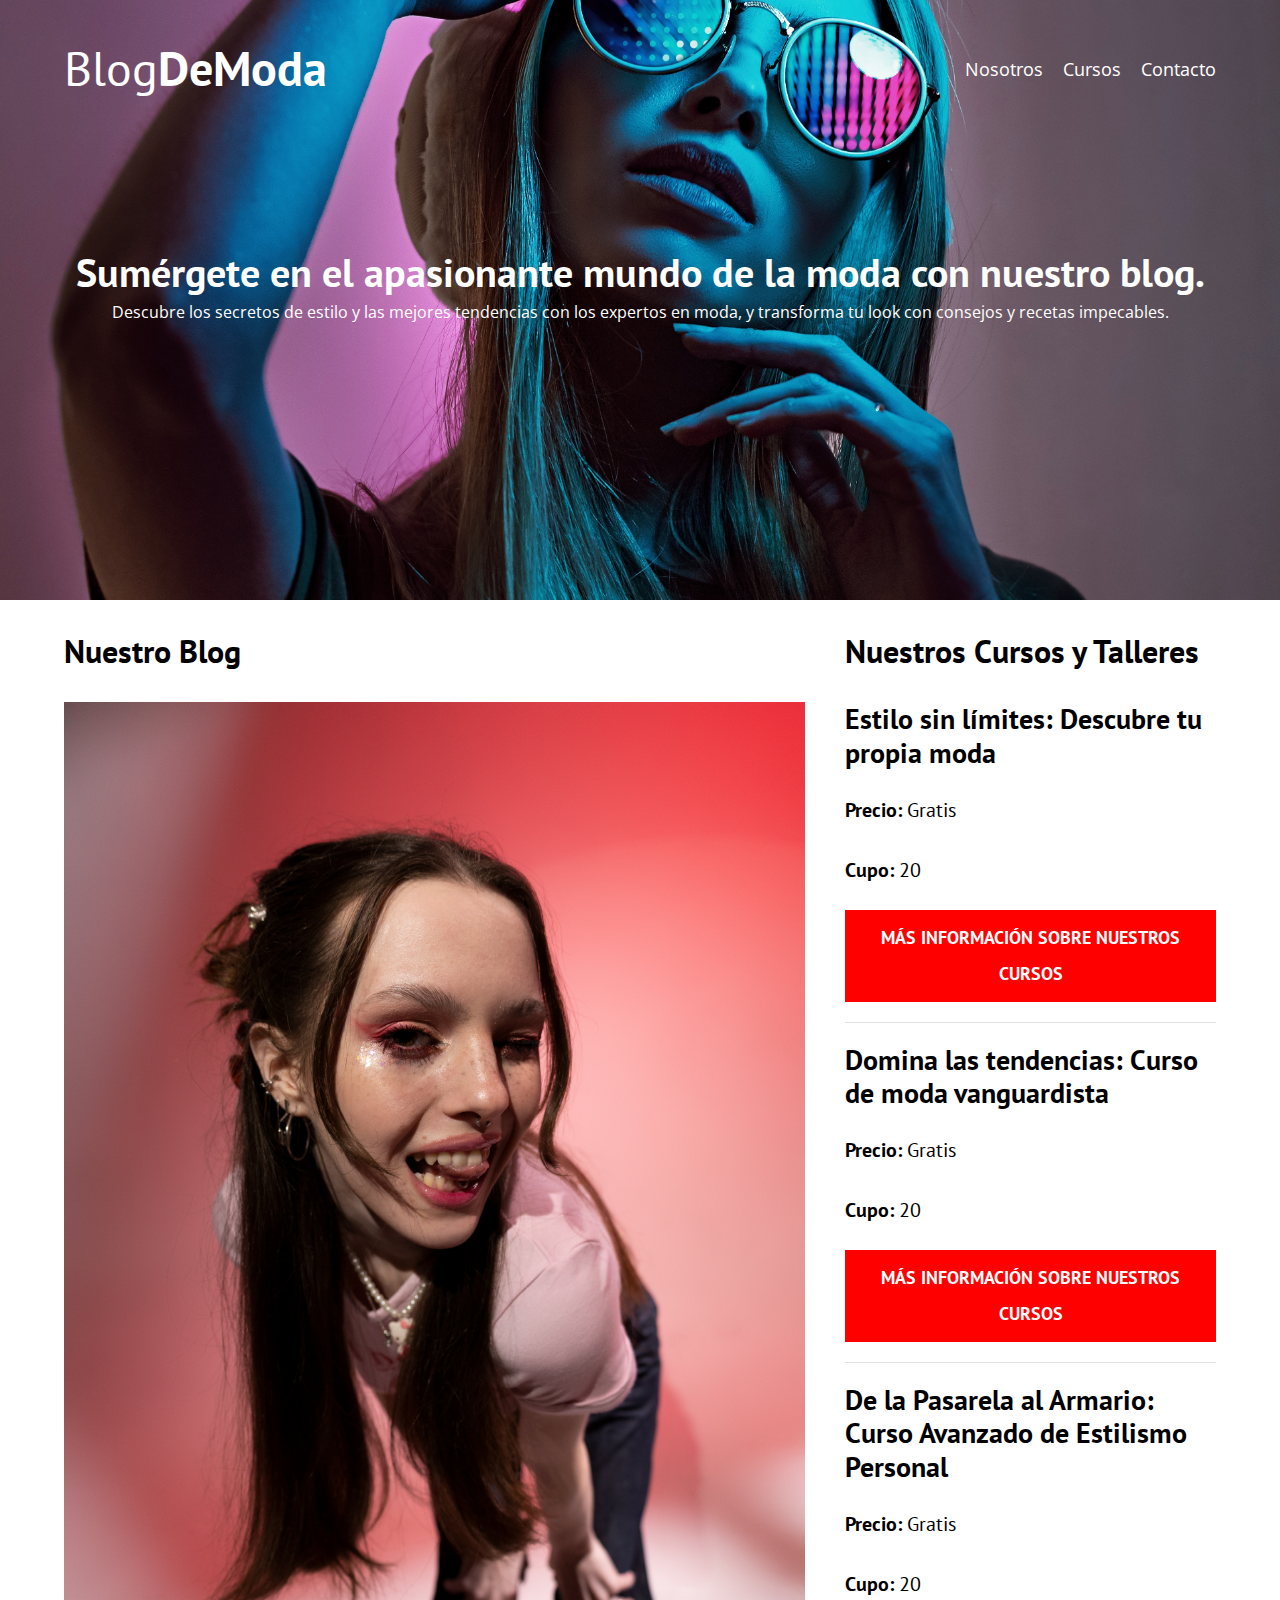
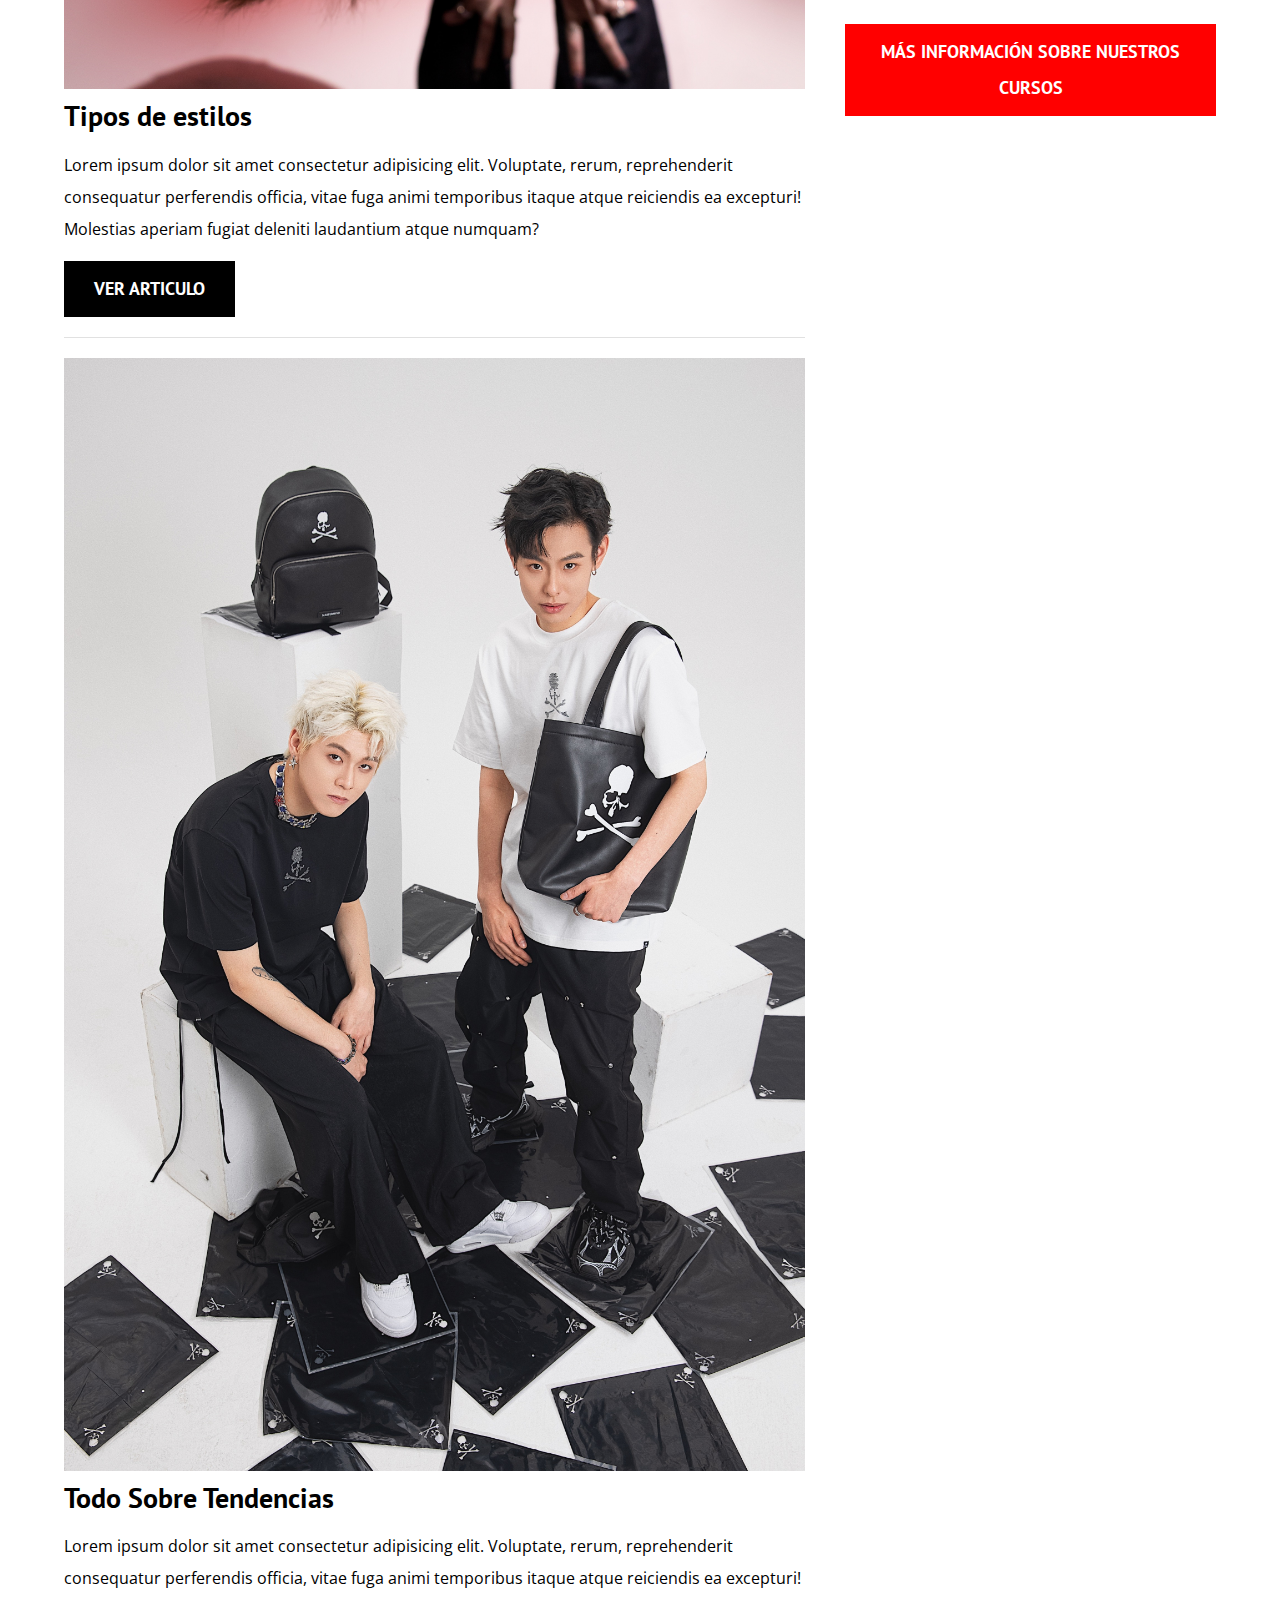
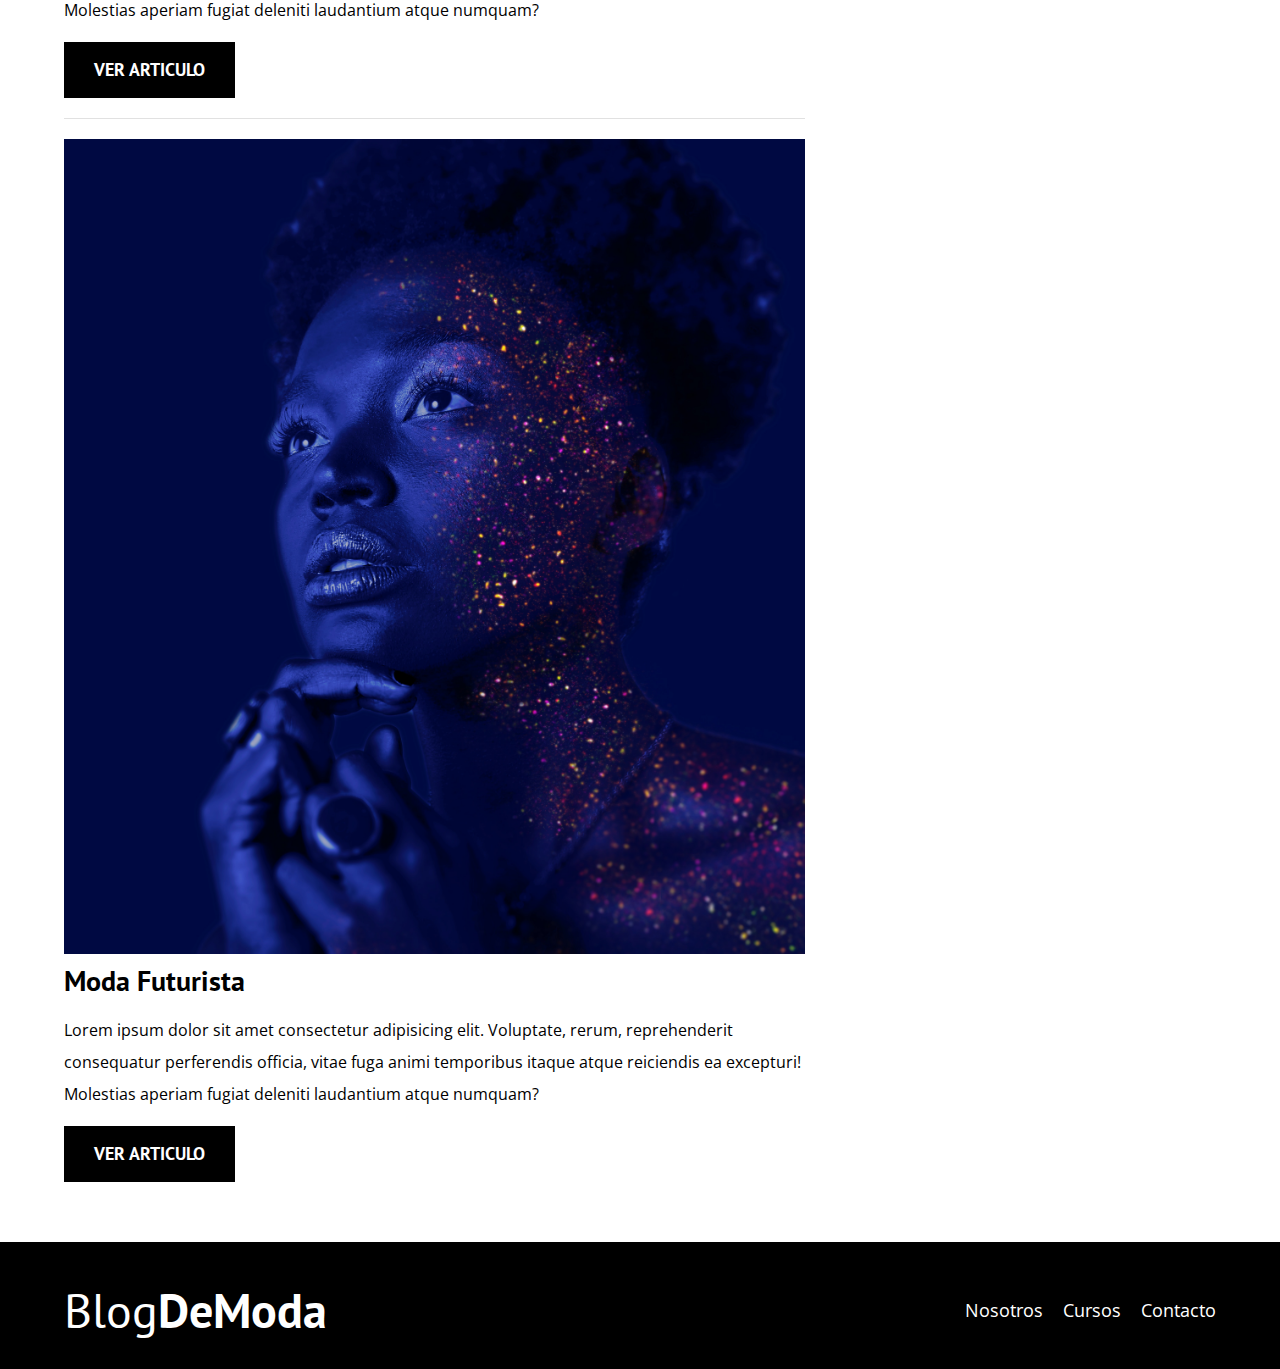
<file: index.html>
<!DOCTYPE html>
<html lang="en">

<head>
    <meta charset="UTF-8">
    <meta name="viewport" content="width=device-width, initial-scale=1.0">
    <title>BlogDeModa</title>
    <meta name="description" content="Página web de blog de moda">
    <link rel="prefetch" href="nosotros.html" as="document">
    <link rel="preload" href="css/normalize.css" as="style">
    <link rel="stylesheet" href="css/normalize.css">

    <link rel="preload"
        href="https://fonts.googleapis.com/css2?family=Open+Sans&family=PT+Sans:wght@400;700&display=swap"
        crossorigin="crossorigin" as="font">
    <link href="https://fonts.googleapis.com/css2?family=Open+Sans&family=PT+Sans:wght@400;700&display=swap"
        rel="stylesheet">

    <link rel="preload" href="css/style.css" as="style">
    <link rel="stylesheet" href="css/style.css">
</head>

<body>

    <header class="header">

        <div class="contenedor">
            <div class="barra">
                <a class="logo" href="index.html">
                    <h1 class="logo__nombre no-margin centrar-texto">Blog<span class="logo__bold">DeModa</span></h1>
                </a>

                <nav class="navegacion">
                    <a href="nosotros.html" class="navegacion__enlace">Nosotros</a>
                    <a href="cursos.html" class="navegacion__enlace">Cursos</a>
                    <a href="contacto.html" class="navegacion__enlace">Contacto</a>
                </nav>
            </div>
        </div>

        <div class="header__texto">
            <h2 class="no-margin">Sumérgete en el apasionante mundo de la moda con nuestro blog.</h2>
            <p class="no-margin"> Descubre los secretos de estilo y las mejores tendencias con los expertos en moda, y
                transforma tu look con consejos y recetas impecables.</p>
        </div>
    </header>

    <div class="contenedor contenido-principal">
        <main class="blog">
            <h3>Nuestro Blog</h3>

            <article class="entrada">
                <div class="entrada__imagen">
                    <picture>
                        <img loading="lazy" src="imgmoda/moda1.jpg" alt="imagen blog">
                    </picture>
                </div>

                <div class="entrada__contenido">
                    <h4 class="no-margin">Tipos de estilos</h4>
                    <p>Lorem ipsum dolor sit amet consectetur adipisicing elit. Voluptate, rerum, reprehenderit
                        consequatur perferendis officia, vitae fuga animi temporibus itaque atque reiciendis ea
                        excepturi! Molestias aperiam fugiat deleniti laudantium atque numquam?</p>
                    <a href="entrada.html" class="boton boton--primario">Ver Articulo</a>
                </div>
            </article>

            <article class="entrada">
                <div class="entrada__imagen">
                    <picture>
                        <img loading="lazy" src="imgmoda/moda2.jpg" alt="imagen blog">
                    </picture>
                </div>

                <div class="entrada__contenido">
                    <h4 class="no-margin">Todo Sobre Tendencias</h4>
                    <p>Lorem ipsum dolor sit amet consectetur adipisicing elit. Voluptate, rerum, reprehenderit
                        consequatur perferendis officia, vitae fuga animi temporibus itaque atque reiciendis ea
                        excepturi! Molestias aperiam fugiat deleniti laudantium atque numquam?</p>
                    <a href="entrada.html" class="boton boton--primario">Ver Articulo</a>
                </div>
            </article>

            <article class="entrada">
                <div class="entrada__imagen">
                    <picture>
                        <img loading="lazy" src="imgmoda/moda3.jpg" alt="imagen blog">
                    </picture>
                </div>

                <div class="entrada__contenido">
                    <h4 class="no-margin">Moda Futurista</h4>
                    <p>Lorem ipsum dolor sit amet consectetur adipisicing elit. Voluptate, rerum, reprehenderit
                        consequatur perferendis officia, vitae fuga animi temporibus itaque atque reiciendis ea
                        excepturi! Molestias aperiam fugiat deleniti laudantium atque numquam?</p>
                    <a href="entrada.html" class="boton boton--primario">Ver Articulo</a>
                </div>
            </article>
        </main>
        <aside class="sidebar">
            <h3>Nuestros Cursos y Talleres</h3>

            <ul class="cursos no-padding">
                <li class="widget-curso">
                    <h4 class="no-margin">Estilo sin límites: Descubre tu propia moda</h4>
                    <p class="widget-curso__label">Precio:
                        <span class="widget-curso__info">Gratis</span>
                    </p>
                    <p class="widget-curso__label">Cupo:
                        <span class="widget-curso__info">20</span>
                    </p>
                    <a href="entrada.html" class="boton boton--secundario">Más Información sobre nuestros cursos</a>
                </li>

                <li class="widget-curso">
                    <h4 class="no-margin">Domina las tendencias: Curso de moda vanguardista</h4>
                    <p class="widget-curso__label">Precio:
                        <span class="widget-curso__info">Gratis</span>
                    </p>
                    <p class="widget-curso__label">Cupo:
                        <span class="widget-curso__info">20</span>
                    </p>
                    <a href="entrada.html" class="boton boton--secundario">Más Información sobre nuestros cursos</a>
                </li>

                <li class="widget-curso">
                    <h4 class="no-margin">De la Pasarela al Armario: Curso Avanzado de Estilismo Personal</h4>
                    <p class="widget-curso__label">Precio:
                        <span class="widget-curso__info">Gratis</span>
                    </p>
                    <p class="widget-curso__label">Cupo:
                        <span class="widget-curso__info">20</span>
                    </p>
                    <a href="entrada.html" class="boton boton--secundario">Más Información sobre nuestros cursos</a>
                </li>


            </ul>
        </aside>
    </div>

    <footer class="footer">
        <div class="contenedor">
            <div class="barra">
                <a class="logo" href="index.html">
                    <h1 class="logo__nombre no-margin centrar-texto">Blog<span class="logo__bold">DeModa</span></h1>
                </a>

                <nav class="navegacion">
                    <a href="nosotros.html" class="navegacion__enlace">Nosotros</a>
                    <a href="cursos.html" class="navegacion__enlace">Cursos</a>
                    <a href="contacto.html" class="navegacion__enlace">Contacto</a>
                </nav>
            </div>
        </div>
    </footer>

    <script src="js/modernizr.js"></script>
</body>

</html>
</file>
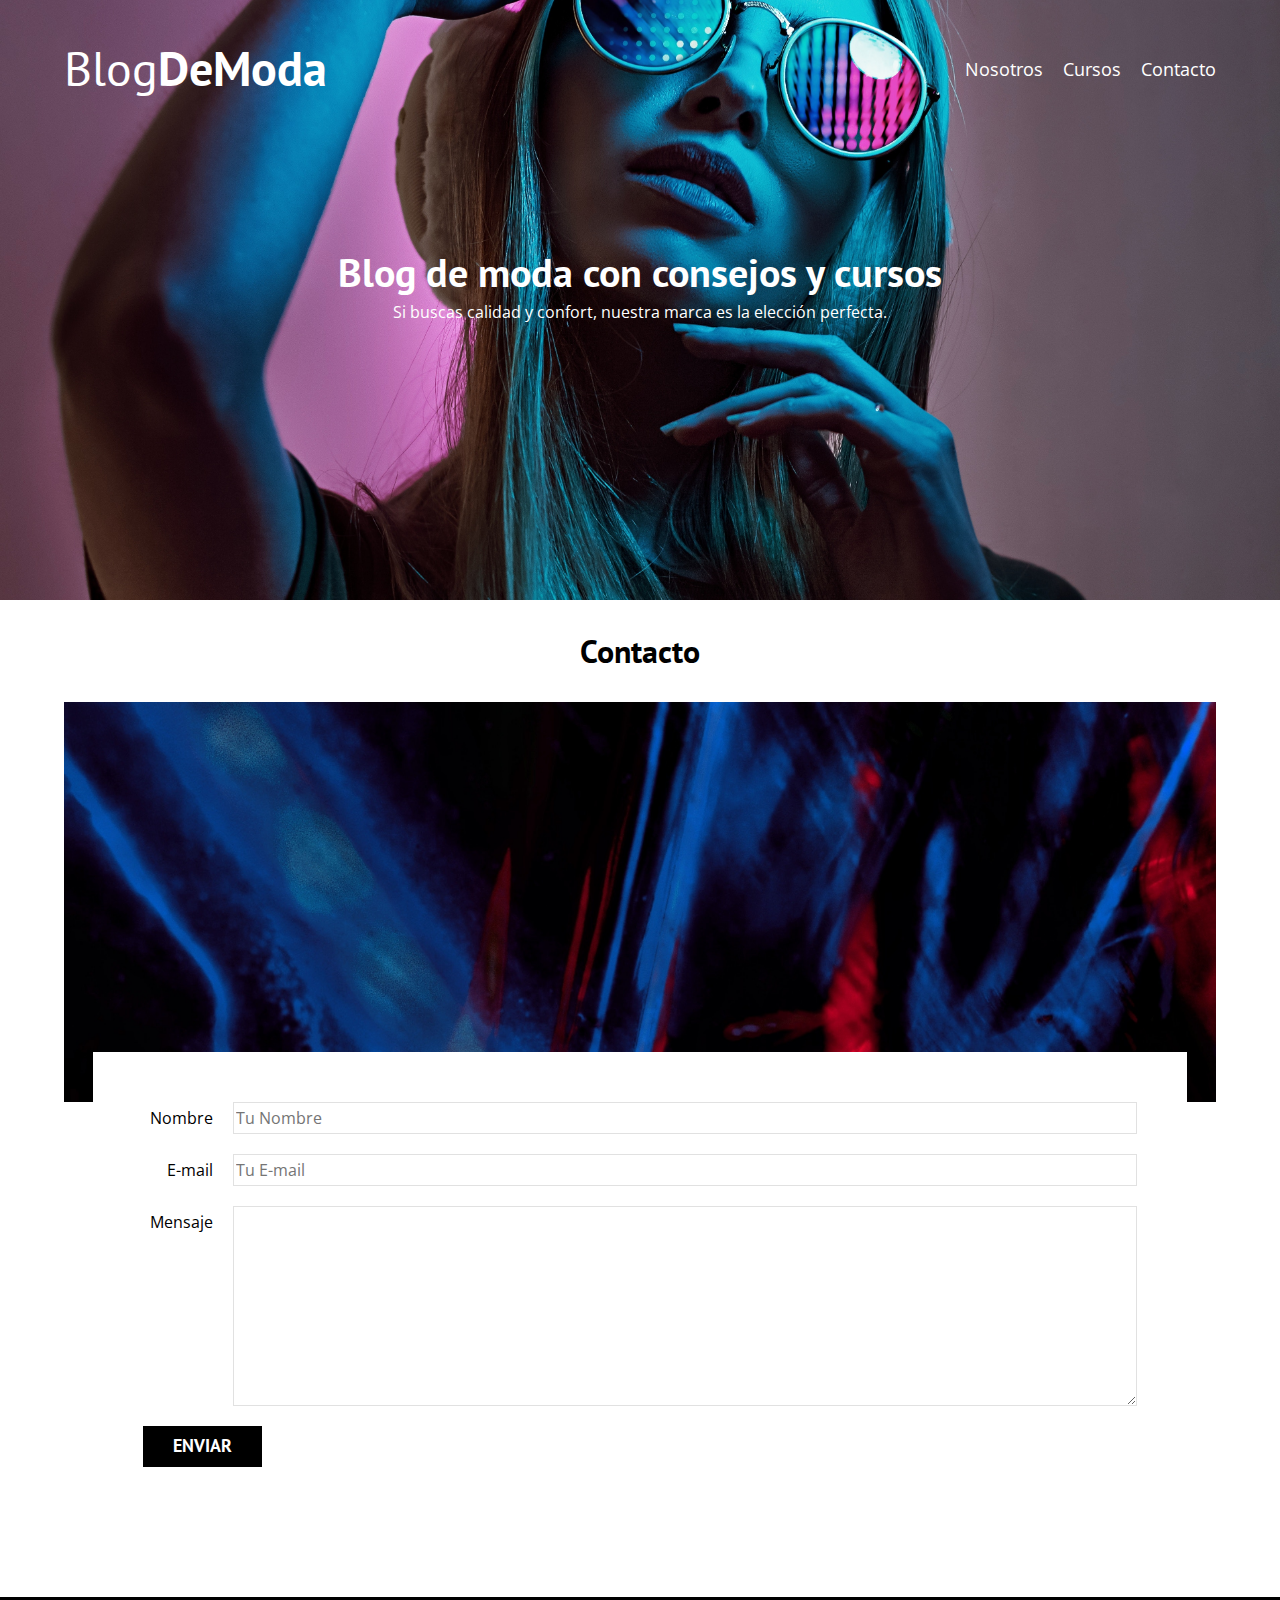
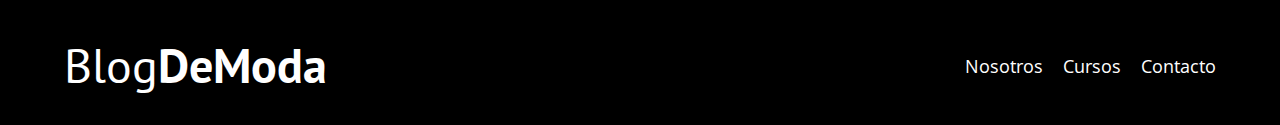
<file: contacto.html>
<!DOCTYPE html>
<html lang="en">
<head>
    <meta charset="UTF-8">
    <meta name="viewport" content="width=device-width, initial-scale=1.0">
    <title>BlogDeModa</title>
    <link rel="stylesheet" href="css/normalize.css">
    <link href="https://fonts.googleapis.com/css2?family=Open+Sans&family=PT+Sans:wght@400;700&display=swap" rel="stylesheet">
    <link rel="stylesheet" href="css/style.css">
</head>
<body>

    <header class="header">

        <div class="contenedor">
            <div class="barra">
                <a class="logo" href="index.html">
                    <h1 class="logo__nombre no-margin centrar-texto">Blog<span class="logo__bold">DeModa</span></h1>
                </a>

                <nav class="navegacion">
                    <a href="nosotros.html" class="navegacion__enlace">Nosotros</a>
                    <a href="cursos.html" class="navegacion__enlace">Cursos</a>
                    <a href="contacto.html" class="navegacion__enlace">Contacto</a>
                </nav>
            </div>
        </div>

        <div class="header__texto">
            <h2 class="no-margin">Blog de moda con consejos y cursos</h2>
            <p class="no-margin">Si buscas calidad y confort, nuestra marca es la elección perfecta.</p>
        </div>
    </header>

    <main class="contenedor">
        <h3 class="centrar-texto">Contacto</h3>

        <div class="contacto-bg"></div>

        <form class="formulario">
            <div class="campo">
                <label class="campo__label" for="nombre">Nombre</label>
                <input 
                    class="campo__field"
                    type="text" 
                    placeholder="Tu Nombre" 
                    id="nombre"
                >
            </div>
            <div class="campo">
                <label class="campo__label" for="email">E-mail</label>
                <input 
                    class="campo__field"
                    type="email" 
                    placeholder="Tu E-mail" 
                    id="email"
                >
            </div>
            <div class="campo">
                <label class="campo__label" for="mensaje">Mensaje</label>
                <textarea 
                    class="campo__field campo__field--textarea"
                    id="mensaje"
                ></textarea>
            </div>

            <div class="campo">
                <input type="submit" value="Enviar" class="boton boton--primario">
            </div>
        </form>

        
    </main>

    <footer class="footer">
        <div class="contenedor">
            <div class="barra">
                <a class="logo" href="index.html">
                    <h1 class="logo__nombre no-margin centrar-texto">Blog<span class="logo__bold">DeModa</span></h1>
                </a>

                <nav class="navegacion">
                    <a href="nosotros.html" class="navegacion__enlace">Nosotros</a>
                    <a href="cursos.html" class="navegacion__enlace">Cursos</a>
                    <a href="contacto.html" class="navegacion__enlace">Contacto</a>
                </nav>
            </div>
        </div>
    </footer>
    <script src="js/modernizr.js"></script>
</body>
</html>
</file>
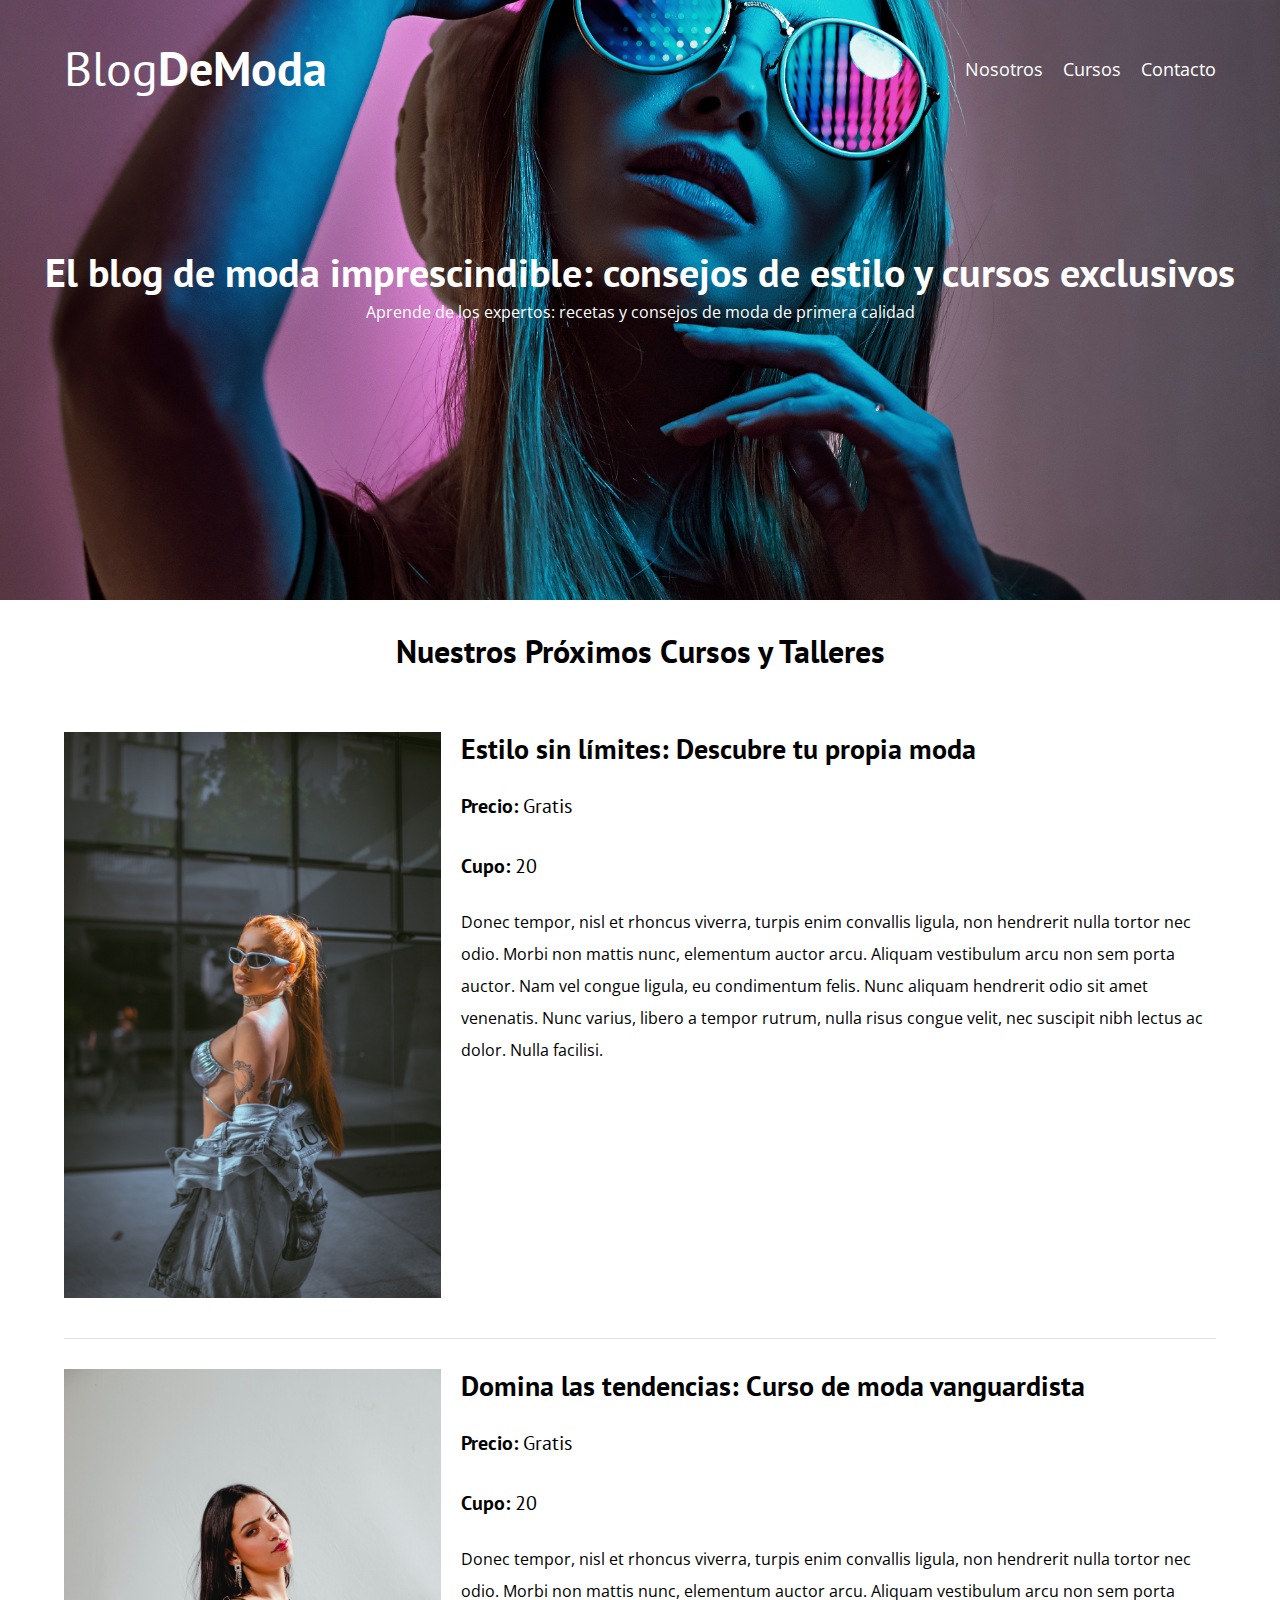
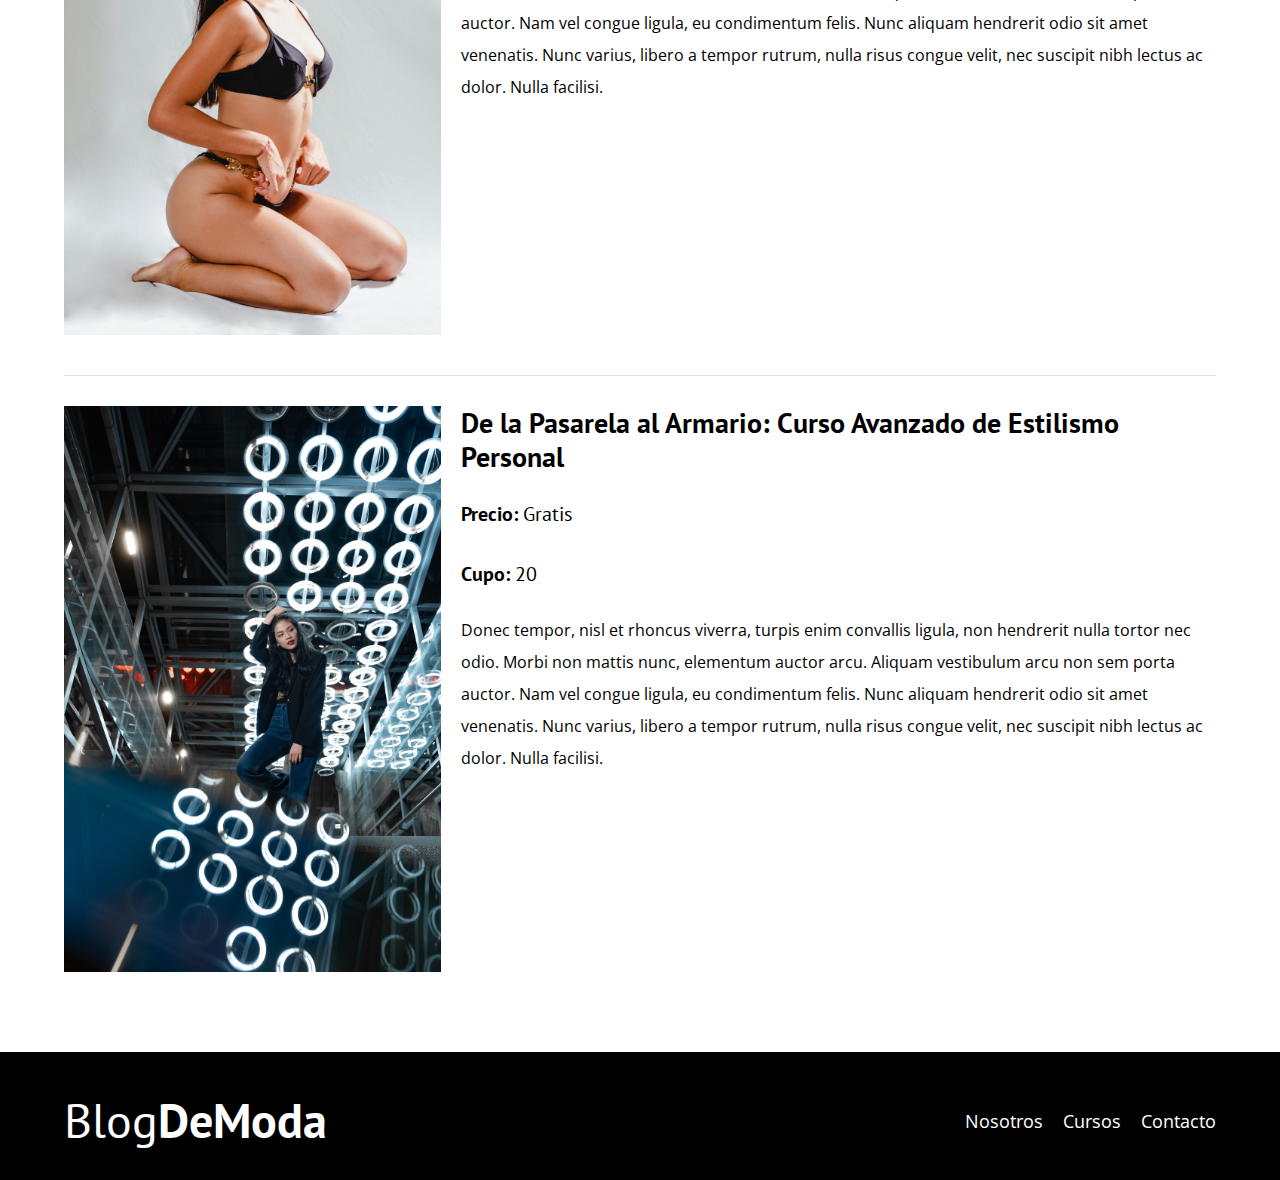
<file: cursos.html>
<!DOCTYPE html>
<html lang="en">

<head>
    <meta charset="UTF-8">
    <meta name="viewport" content="width=device-width, initial-scale=1.0">
    <title>BlogDeModa</title>
    <link rel="stylesheet" href="css/normalize.css">
    <link href="https://fonts.googleapis.com/css2?family=Open+Sans&family=PT+Sans:wght@400;700&display=swap"
        rel="stylesheet">
    <link rel="stylesheet" href="css/style.css">
</head>

<body>

    <header class="header">

        <div class="contenedor">
            <div class="barra">
                <a class="logo" href="index.html">
                    <h1 class="logo__nombre no-margin centrar-texto">Blog<span class="logo__bold">DeModa</span></h1>
                </a>

                <nav class="navegacion">
                    <a href="nosotros.html" class="navegacion__enlace">Nosotros</a>
                    <a href="cursos.html" class="navegacion__enlace">Cursos</a>
                    <a href="contacto.html" class="navegacion__enlace">Contacto</a>
                </nav>
            </div>
        </div>

        <div class="header__texto">
            <h2 class="no-margin">El blog de moda imprescindible: consejos de estilo y cursos exclusivos</h2>
            <p class="no-margin">Aprende de los expertos: recetas y consejos de moda de primera calidad</p>
        </div>
    </header>

    <main class="contenedor">
        <h3 class="centrar-texto">Nuestros Próximos Cursos y Talleres</h3>

        <div class="curso">
            <div class="curso__imagen">
                <img src="imgmoda/Curso1moda.jpg" alt="Imagen del curso">
            </div>
            <div class="curso__informacion">
                <h4 class="no-margin">Estilo sin límites: Descubre tu propia moda</h4>
                <p class="curso__label">Precio:
                    <span class="curso__info">Gratis</span>
                </p>
                <p class="curso__label">Cupo:
                    <span class="curso__info">20</span>
                </p>
                <p class="curso__descripcion">
                    Donec tempor, nisl et rhoncus viverra, turpis enim convallis ligula, non hendrerit nulla tortor nec
                    odio. Morbi non mattis nunc, elementum auctor arcu. Aliquam vestibulum arcu non sem porta auctor.
                    Nam vel congue ligula, eu condimentum felis. Nunc aliquam hendrerit odio sit amet venenatis. Nunc
                    varius, libero a tempor rutrum, nulla risus congue velit, nec suscipit nibh lectus ac dolor. Nulla
                    facilisi.
                </p>
            </div> <!--.curso-informacion-->
        </div> <!--.curso -->

        <div class="curso">
            <div class="curso__imagen">
                <img src="imgmoda/Curso2moda.jpg" alt="Imagen del curso">
            </div>
            <div class="curso__informacion">
                <h4 class="no-margin">Domina las tendencias: Curso de moda vanguardista</h4>
                <p class="curso__label">Precio:
                    <span class="curso__info">Gratis</span>
                </p>
                <p class="curso__label">Cupo:
                    <span class="curso__info">20</span>
                </p>
                <p class="curso__descripcion">
                    Donec tempor, nisl et rhoncus viverra, turpis enim convallis ligula, non hendrerit nulla tortor nec
                    odio. Morbi non mattis nunc, elementum auctor arcu. Aliquam vestibulum arcu non sem porta auctor.
                    Nam vel congue ligula, eu condimentum felis. Nunc aliquam hendrerit odio sit amet venenatis. Nunc
                    varius, libero a tempor rutrum, nulla risus congue velit, nec suscipit nibh lectus ac dolor. Nulla
                    facilisi.
                </p>
            </div> <!--.curso-informacion-->
        </div> <!--.curso -->

        <div class="curso">
            <div class="curso__imagen">
                <img src="imgmoda/Curso3moda.jpg" alt="Imagen del curso">
            </div>
            <div class="curso__informacion">
                <h4 class="no-margin">De la Pasarela al Armario: Curso Avanzado de Estilismo Personal</h4>
                <p class="curso__label">Precio:
                    <span class="curso__info">Gratis</span>
                </p>
                <p class="curso__label">Cupo:
                    <span class="curso__info">20</span>
                </p>
                <p class="curso__descripcion">
                    Donec tempor, nisl et rhoncus viverra, turpis enim convallis ligula, non hendrerit nulla tortor nec
                    odio. Morbi non mattis nunc, elementum auctor arcu. Aliquam vestibulum arcu non sem porta auctor.
                    Nam vel congue ligula, eu condimentum felis. Nunc aliquam hendrerit odio sit amet venenatis. Nunc
                    varius, libero a tempor rutrum, nulla risus congue velit, nec suscipit nibh lectus ac dolor. Nulla
                    facilisi.
                </p>
            </div> <!--.curso-informacion-->
        </div> <!--.curso -->


    </main>

    <footer class="footer">
        <div class="contenedor">
            <div class="barra">
                <a class="logo" href="index.html">
                    <h1 class="logo__nombre no-margin centrar-texto">Blog<span class="logo__bold">DeModa</span></h1>
                </a>

                <nav class="navegacion">
                    <a href="nosotros.html" class="navegacion__enlace">Nosotros</a>
                    <a href="cursos.html" class="navegacion__enlace">Cursos</a>
                    <a href="contacto.html" class="navegacion__enlace">Contacto</a>
                </nav>
            </div>
        </div>
    </footer>
    <script src="js/modernizr.js"></script>
</body>

</html>
</file>
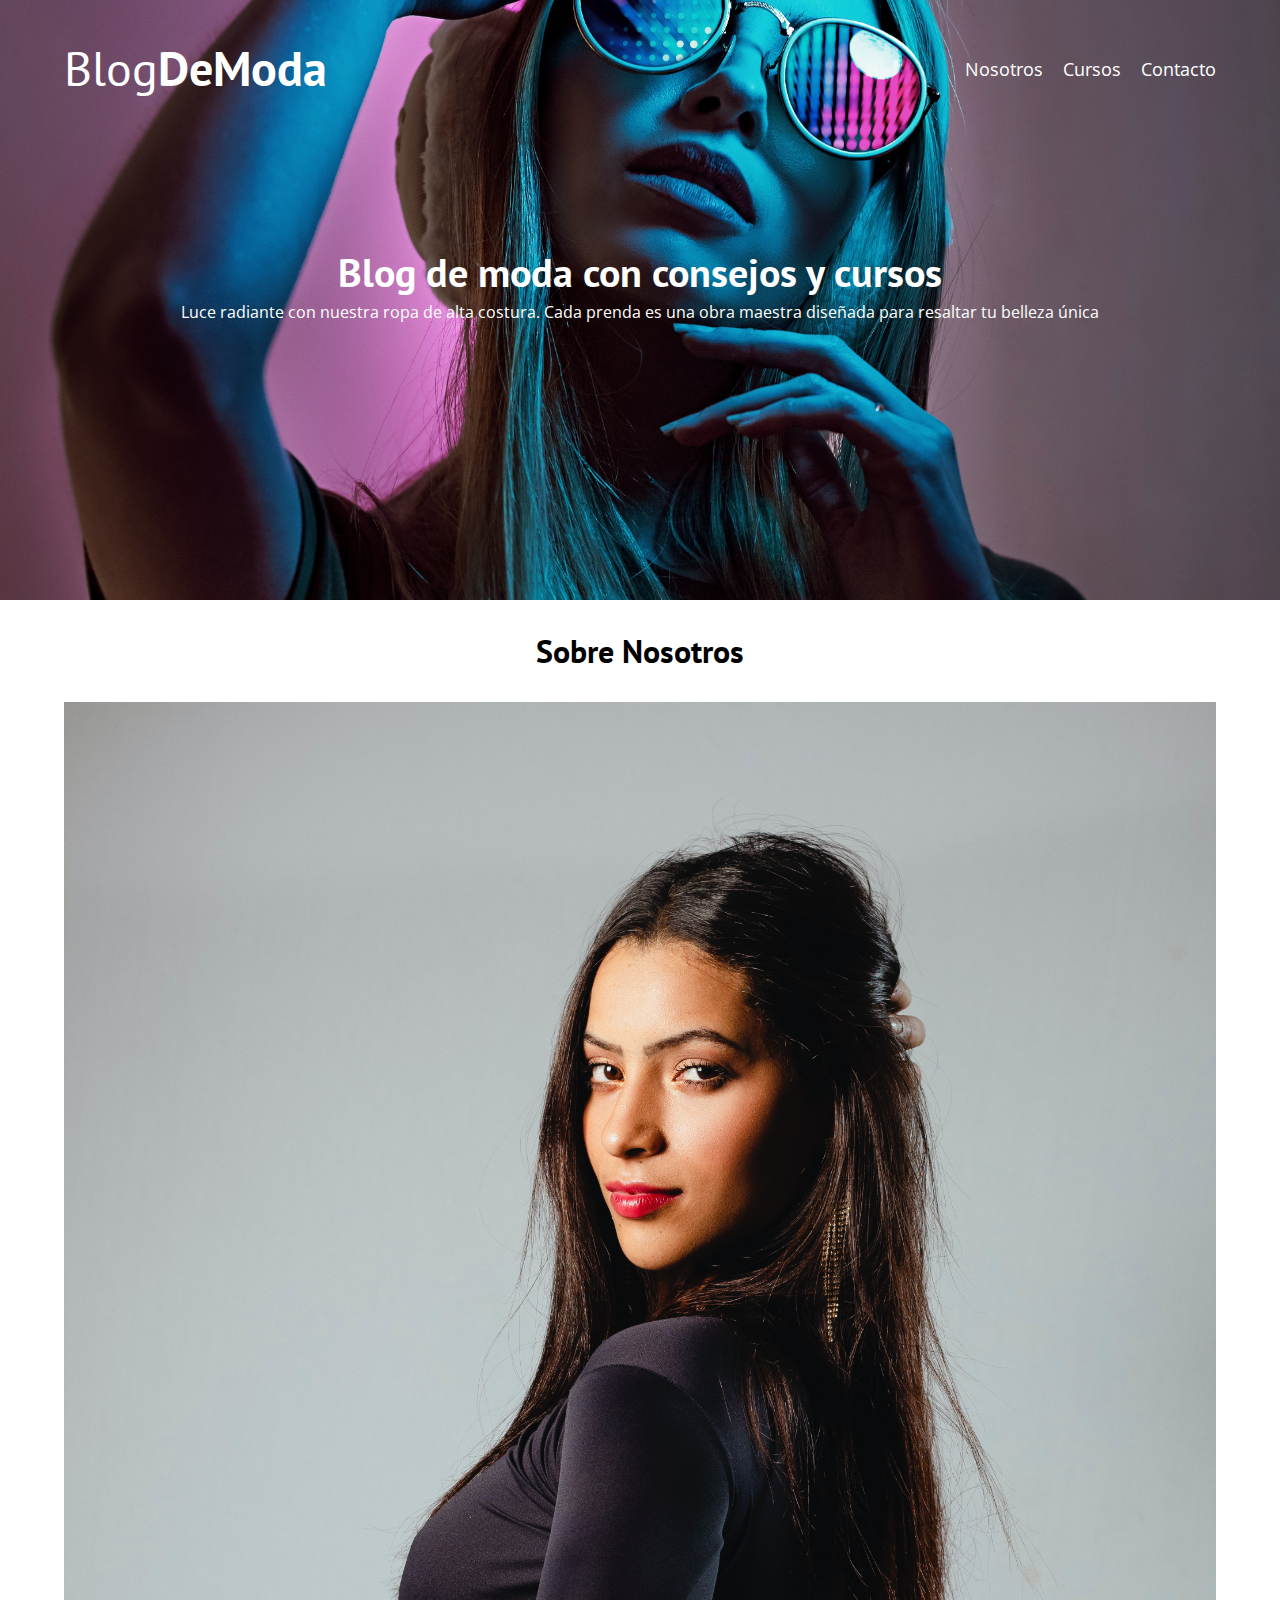
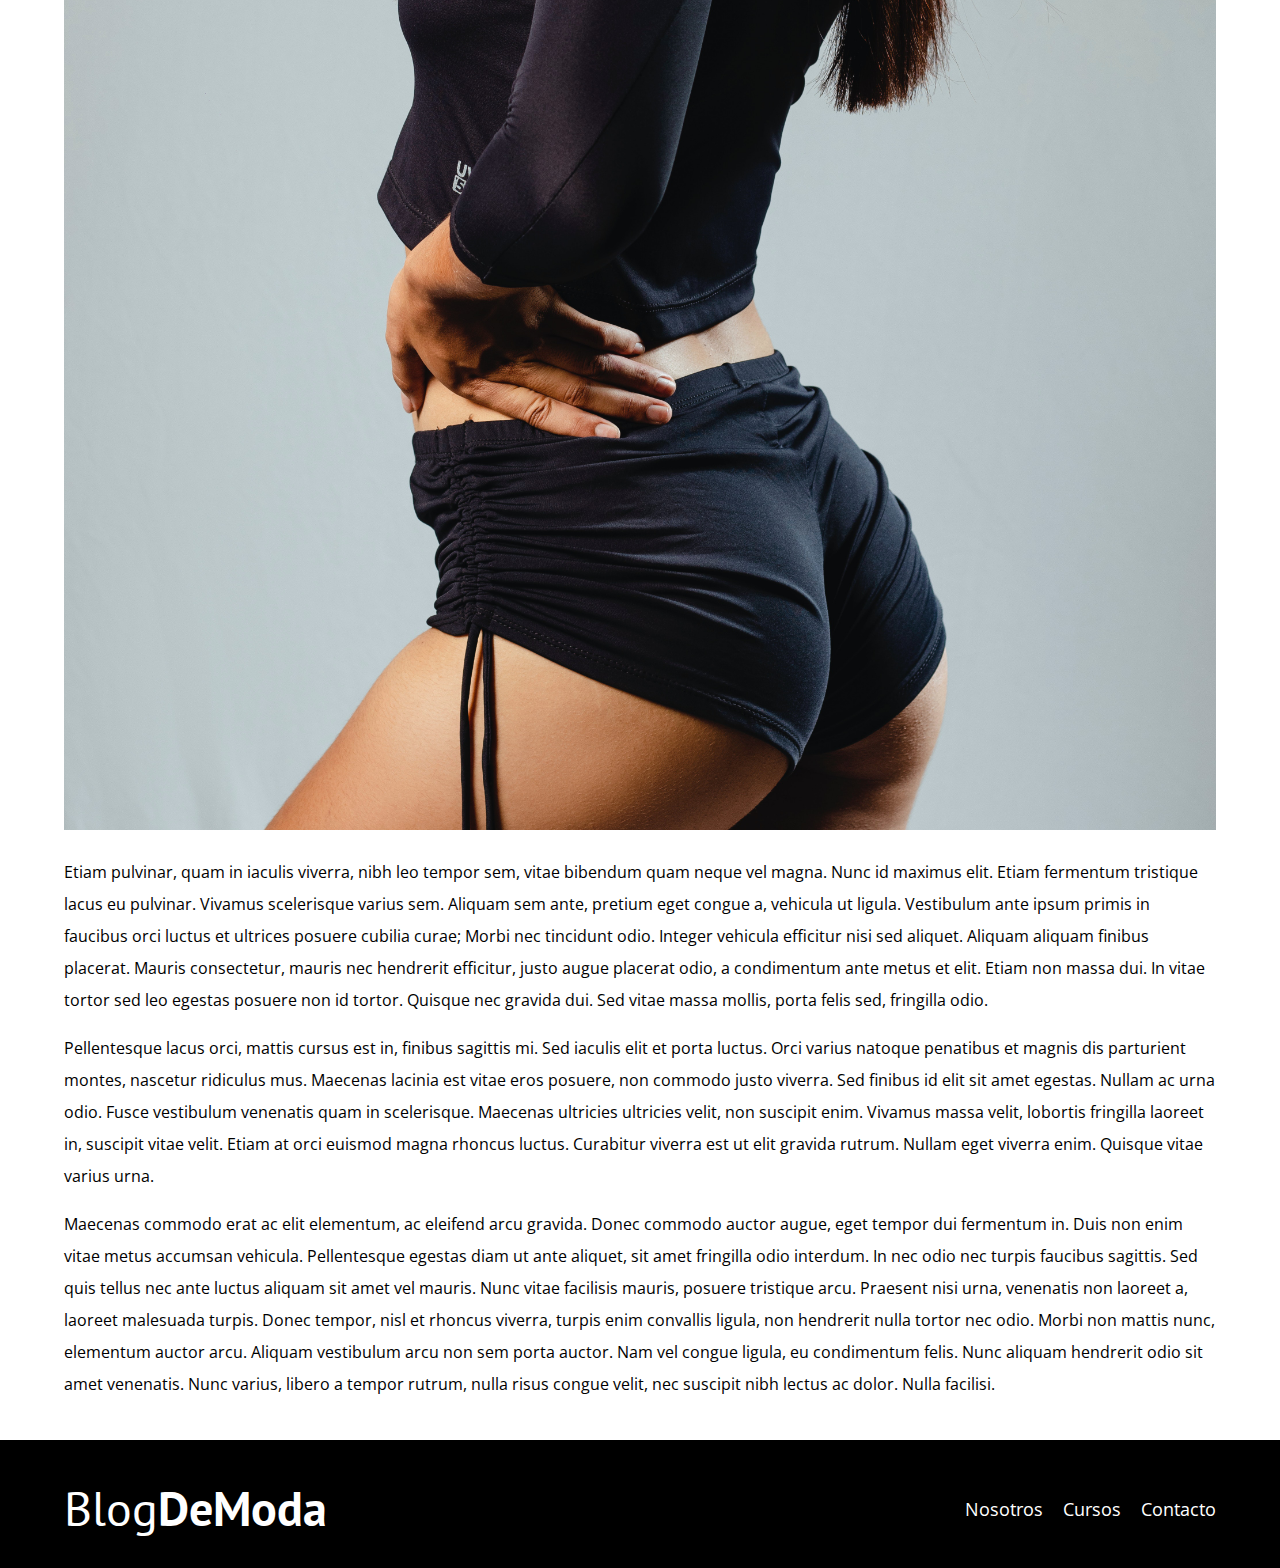
<file: entrada.html>
<!DOCTYPE html>
<html lang="en">

<head>
    <meta charset="UTF-8">
    <meta name="viewport" content="width=device-width, initial-scale=1.0">
    <title>BlogDeModa</title>
    <link rel="stylesheet" href="css/normalize.css">
    <link href="https://fonts.googleapis.com/css2?family=Open+Sans&family=PT+Sans:wght@400;700&display=swap"
        rel="stylesheet">
    <link rel="stylesheet" href="css/style.css">
</head>

<body>

    <header class="header">

        <div class="contenedor">
            <div class="barra">
                <a class="logo" href="index.html">
                    <h1 class="logo__nombre no-margin centrar-texto">Blog<span class="logo__bold">DeModa</span></h1>
                </a>

                <nav class="navegacion">
                    <a href="nosotros.html" class="navegacion__enlace">Nosotros</a>
                    <a href="cursos.html" class="navegacion__enlace">Cursos</a>
                    <a href="contacto.html" class="navegacion__enlace">Contacto</a>
                </nav>
            </div>
        </div>

        <div class="header__texto">
            <h2 class="no-margin">Blog de moda con consejos y cursos</h2>
            <p class="no-margin">Luce radiante con nuestra ropa de alta costura. Cada prenda es una obra maestra
                diseñada para resaltar tu belleza única</p>
        </div>
    </header>

    <main class="contenedor">
        <h3 class="centrar-texto">Sobre Nosotros</h3>

        <img src="imgmoda/moda7.jpg" alt="imagen del blog">

        <p>Etiam pulvinar, quam in iaculis viverra, nibh leo tempor sem, vitae bibendum quam neque vel magna. Nunc id
            maximus elit. Etiam fermentum tristique lacus eu pulvinar. Vivamus scelerisque varius sem. Aliquam sem ante,
            pretium eget congue a, vehicula ut ligula. Vestibulum ante ipsum primis in faucibus orci luctus et ultrices
            posuere cubilia curae; Morbi nec tincidunt odio. Integer vehicula efficitur nisi sed aliquet. Aliquam
            aliquam finibus placerat. Mauris consectetur, mauris nec hendrerit efficitur, justo augue placerat odio, a
            condimentum ante metus et elit. Etiam non massa dui. In vitae tortor sed leo egestas posuere non id tortor.
            Quisque nec gravida dui. Sed vitae massa mollis, porta felis sed, fringilla odio.</p>

        <p> Pellentesque lacus orci, mattis cursus est in, finibus sagittis mi. Sed iaculis elit et porta luctus. Orci
            varius natoque penatibus et magnis dis parturient montes, nascetur ridiculus mus. Maecenas lacinia est vitae
            eros posuere, non commodo justo viverra. Sed finibus id elit sit amet egestas. Nullam ac urna odio. Fusce
            vestibulum venenatis quam in scelerisque. Maecenas ultricies ultricies velit, non suscipit enim. Vivamus
            massa velit, lobortis fringilla laoreet in, suscipit vitae velit. Etiam at orci euismod magna rhoncus
            luctus. Curabitur viverra est ut elit gravida rutrum. Nullam eget viverra enim. Quisque vitae varius urna.
        </p>

        <p>Maecenas commodo erat ac elit elementum, ac eleifend arcu gravida. Donec commodo auctor augue, eget tempor
            dui fermentum in. Duis non enim vitae metus accumsan vehicula. Pellentesque egestas diam ut ante aliquet,
            sit amet fringilla odio interdum. In nec odio nec turpis faucibus sagittis. Sed quis tellus nec ante luctus
            aliquam sit amet vel mauris. Nunc vitae facilisis mauris, posuere tristique arcu. Praesent nisi urna,
            venenatis non laoreet a, laoreet malesuada turpis. Donec tempor, nisl et rhoncus viverra, turpis enim
            convallis ligula, non hendrerit nulla tortor nec odio. Morbi non mattis nunc, elementum auctor arcu. Aliquam
            vestibulum arcu non sem porta auctor. Nam vel congue ligula, eu condimentum felis. Nunc aliquam hendrerit
            odio sit amet venenatis. Nunc varius, libero a tempor rutrum, nulla risus congue velit, nec suscipit nibh
            lectus ac dolor. Nulla facilisi.</p>
    </main>

    <footer class="footer">
        <div class="contenedor">
            <div class="barra">
                <a class="logo" href="index.html">
                    <h1 class="logo__nombre no-margin centrar-texto">Blog<span class="logo__bold">DeModa</span></h1>
                </a>

                <nav class="navegacion">
                    <a href="nosotros.html" class="navegacion__enlace">Nosotros</a>
                    <a href="cursos.html" class="navegacion__enlace">Cursos</a>
                    <a href="contacto.html" class="navegacion__enlace">Contacto</a>
                </nav>
            </div>
        </div>
    </footer>
    <script src="js/modernizr.js"></script>
</body>

</html>
</file>
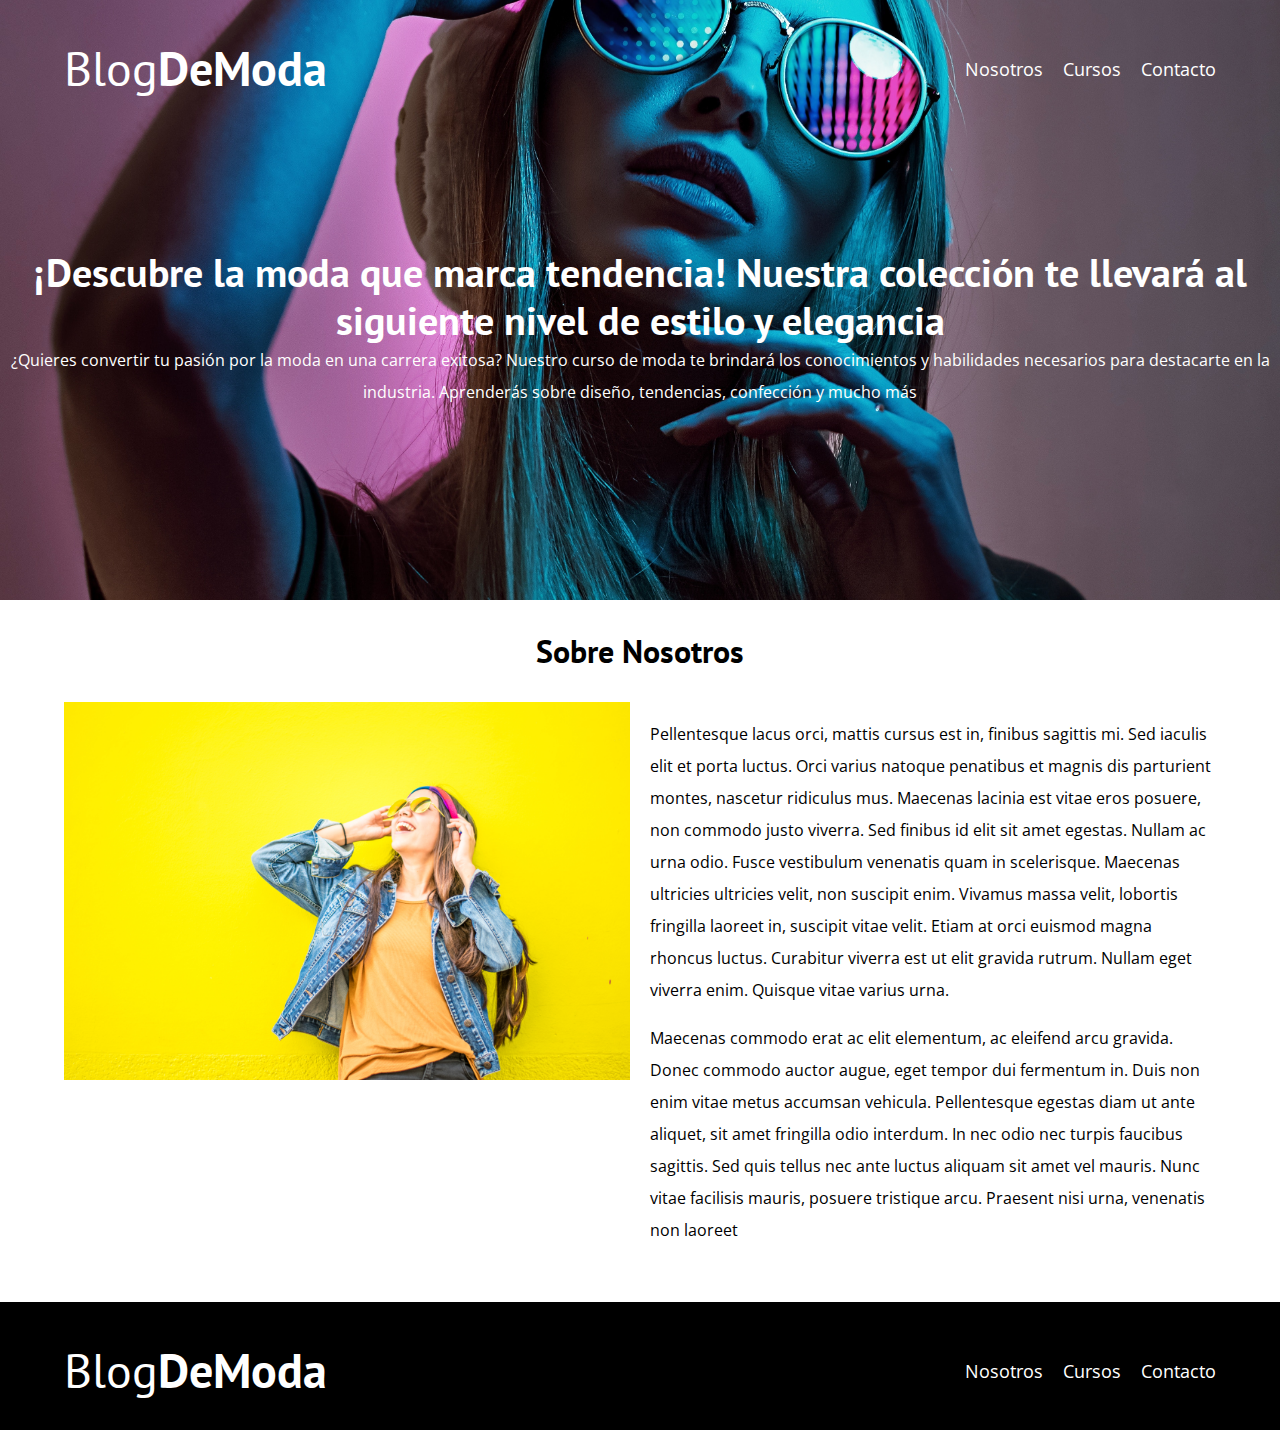
<file: nosotros.html>
<!DOCTYPE html>
<html lang="en">

<head>
    <meta charset="UTF-8">
    <meta name="viewport" content="width=device-width, initial-scale=1.0">
    <title>BlogDeModa</title>
    <link rel="stylesheet" href="css/normalize.css">
    <link href="https://fonts.googleapis.com/css2?family=Open+Sans&family=PT+Sans:wght@400;700&display=swap"
        rel="stylesheet">
    <link rel="stylesheet" href="css/style.css">
</head>

<body>

    <header class="header">

        <div class="contenedor">
            <div class="barra">
                <a class="logo" href="index.html">
                    <h1 class="logo__nombre no-margin centrar-texto">Blog<span class="logo__bold">DeModa</span></h1>
                </a>

                <nav class="navegacion">
                    <a href="nosotros.html" class="navegacion__enlace">Nosotros</a>
                    <a href="cursos.html" class="navegacion__enlace">Cursos</a>
                    <a href="contacto.html" class="navegacion__enlace">Contacto</a>
                </nav>
            </div>
        </div>

        <div class="header__texto">
            <h2 class="no-margin">¡Descubre la moda que marca tendencia! Nuestra colección te llevará al siguiente nivel
                de estilo y elegancia</h2>
            <p class="no-margin">¿Quieres convertir tu pasión por la moda en una carrera exitosa? Nuestro curso de moda
                te brindará los conocimientos y habilidades necesarios para destacarte en la industria. Aprenderás sobre
                diseño, tendencias, confección y mucho más</p>
        </div>
    </header>

    <main class="contenedor">
        <h3 class="centrar-texto">Sobre Nosotros</h3>

        <div class="sobre-nosotros">
            <div class="sobre-nosotros__imagen">
                <img src="imgmoda/BannerModa.jpg" alt="imagen nosotros">
            </div>

            <div class="sobre-nosotros__texto">
                <p>Pellentesque lacus orci, mattis cursus est in, finibus sagittis mi. Sed iaculis elit et porta luctus.
                    Orci varius natoque penatibus et magnis dis parturient montes, nascetur ridiculus mus. Maecenas
                    lacinia est vitae eros posuere, non commodo justo viverra. Sed finibus id elit sit amet egestas.
                    Nullam ac urna odio. Fusce vestibulum venenatis quam in scelerisque. Maecenas ultricies ultricies
                    velit, non suscipit enim. Vivamus massa velit, lobortis fringilla laoreet in, suscipit vitae velit.
                    Etiam at orci euismod magna rhoncus luctus. Curabitur viverra est ut elit gravida rutrum. Nullam
                    eget viverra enim. Quisque vitae varius urna.</p>

                <p>Maecenas commodo erat ac elit elementum, ac eleifend arcu gravida. Donec commodo auctor augue, eget
                    tempor dui fermentum in. Duis non enim vitae metus accumsan vehicula. Pellentesque egestas diam ut
                    ante aliquet, sit amet fringilla odio interdum. In nec odio nec turpis faucibus sagittis. Sed quis
                    tellus nec ante luctus aliquam sit amet vel mauris. Nunc vitae facilisis mauris, posuere tristique
                    arcu. Praesent nisi urna, venenatis non laoreet</p>
            </div>
        </div>
    </main>

    <footer class="footer">
        <div class="contenedor">
            <div class="barra">
                <a class="logo" href="index.html">
                    <h1 class="logo__nombre no-margin centrar-texto">Blog<span class="logo__bold">DeModa</span></h1>
                </a>

                <nav class="navegacion">
                    <a href="nosotros.html" class="navegacion__enlace">Nosotros</a>
                    <a href="cursos.html" class="navegacion__enlace">Cursos</a>
                    <a href="contacto.html" class="navegacion__enlace">Contacto</a>
                </nav>
            </div>
        </div>
    </footer>

    <script src="js/modernizr.js"></script>
</body>

</html>
</file>
<file: css/style.css>
:root {
    --fuenteHeading: 'PT Sans', sans-serif;
    --fuenteParrafos: 'Open Sans', sans-serif;

    --primario: #784D3C;
    --gris: #e1e1e1;
    --blanco: #ffffff;
    --negro: #000000;
}

html {
    box-sizing: border-box;
    font-size: 62.5%;
    /* 1 rem = 10px */
}

*,
*:before,
*:after {
    box-sizing: inherit;
}

body {
    font-family: var(--fuenteParrafos);
    font-size: 1.6rem;
    line-height: 2;


}

/** Globales **/
.contenedor {
    width: min(90%, 120rem);
    margin: 0 auto;
}

a {
    text-decoration: none;
}

h1,
h2,
h3,
h4 {
    font-family: var(--fuenteHeading);
    line-height: 1.2;
}

h1 {
    font-size: 4.8rem;
}

h2 {
    font-size: 4rem;
}

h3 {
    font-size: 3.2rem;
}

h4 {
    font-size: 2.8rem;
}

img {
    max-width: 100%;
}

/** Utilidades **/
.no-margin {
    margin: 0;
}

.no-padding {
    padding: 0;
}

.centrar-texto {
    text-align: center;
}

/** Header **/
.webp .header {
    background-image: url(../imgmoda/modabanner.jpg);
}


.header {
    height: 60rem;
    background-size: cover;
    background-repeat: no-repeat;
    background-position: center center;
}

.header__texto {
    text-align: center;
    color: var(--blanco);
    margin-top: 5rem;
}

@media (min-width: 768px) {
    .header__texto {
        margin-top: 15rem;
    }
}

.barra {
    padding-top: 4rem;
}

@media (min-width: 768px) {
    .barra {
        display: flex;
        justify-content: space-between;
        align-items: center;
    }
}

.logo {
    color: var(--blanco);

}

.logo__nombre {
    font-weight: 400;
}

.logo__bold {
    font-weight: 700;
}

@media (min-width: 768px) {
    .navegacion {
        display: flex;
        gap: 2rem;
    }
}

.navegacion__enlace {
    display: block;
    text-align: center;
    font-size: 1.8rem;
    color: var(--blanco);
}

@media (min-width: 768px) {
    .contenido-principal {
        display: grid;
        grid-template-columns: 2fr 1fr;
        column-gap: 4rem;
    }
}

.entrada {
    border-bottom: 1px solid var(--gris);
    margin-bottom: 2rem;
}

.entrada:last-of-type {
    border: none;
    margin-bottom: 0;
}

.boton {
    display: block;
    font-family: var(--fuenteHeading);
    color: var(--blanco);
    text-align: center;
    padding: 1rem 3rem;
    font-size: 1.8rem;
    text-transform: uppercase;
    font-weight: 700;
    margin-bottom: 2rem;
    border: none;
}

@media (min-width: 768px) {
    .boton {
        display: inline-block;

    }
}

.boton:hover {
    cursor: pointer;
}

.boton--primario {
    background-color: var(--negro);
}

.boton--secundario {
    background-color: red;
}

.cursos {
    list-style: none;
}

.widget-curso {
    border-bottom: 1px solid var(--gris);
    margin-bottom: 2rem;
}

.widget-curso:last-of-type {
    border: none;
    margin-bottom: 0;
}

.widget-curso__label {
    font-family: var(--fuenteHeading);
    font-weight: bold;
}

.widget-curso__info {
    font-weight: normal;
}

.widget-curso__label,
.widget-curso__info {
    font-size: 2rem;
}

.footer {
    background-color: var(--negro);
    padding-bottom: 3rem;
    margin-top: 4rem;
}

/** Sobre Nosotros **/
@media (min-width: 768px) {
    .sobre-nosotros {
        display: grid;
        grid-template-columns: repeat(2, 1fr);
        column-gap: 2rem;
    }
}

/** Cursos **/
.curso {
    padding: 3rem 0;
    border-bottom: 1px solid var(--gris);
}

@media (min-width: 768px) {
    .curso {
        display: grid;
        grid-template-columns: 1fr 2fr;
        column-gap: 2rem;
    }
}

.curso:last-of-type {
    border: none;
}

.curso__label {
    font-family: var(--fuenteHeading);
    font-weight: bold;
}

.curso__info {
    font-weight: normal;
}

.curso__label,
.curso__info {
    font-size: 2rem;
}

/** Contacto **/
.contacto-bg {
    background-image: url(../imgmoda/ContactomodaA.jpg);
    height: 40rem;
    background-size: cover;
    background-repeat: no-repeat;
}

.formulario {
    background-color: var(--blanco);
    margin: -5rem auto 0 auto;
    width: 95%;
    padding: 5rem;
}

.campo {
    display: flex;
    margin-bottom: 2rem;
}

.campo__label {
    flex: 0 0 9rem;
    text-align: right;
    padding-right: 2rem;
}

.campo__field {
    flex: 1;
    border: 1px solid var(--gris);
}

.campo__field--textarea {
    height: 20rem;
}
</file>
